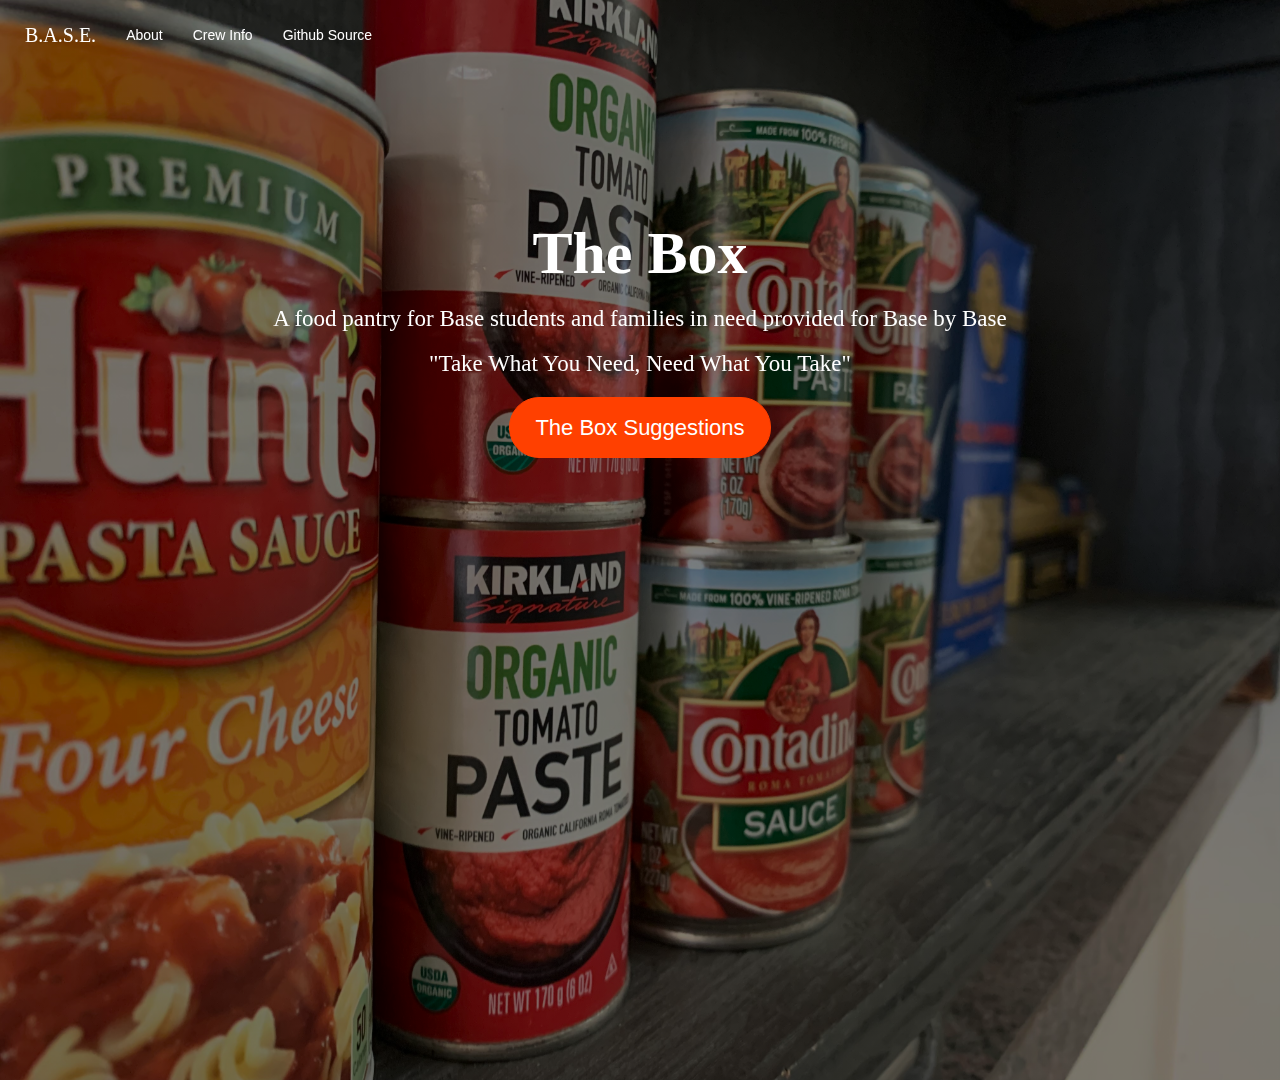
<file: index.html>
<!DOCTYPE html>
<html lang="en" >
<head>
  <meta charset="UTF-8">
  <title>BasePantry.com</title>
  <meta name="viewport" content="width=device-width, initial-scale=1"><link rel='stylesheet' href='https://maxcdn.bootstrapcdn.com/bootstrap/3.3.6/css/bootstrap.min.css'><link rel="stylesheet" href="./style.css">

</head>
<body>
<!-- partial:index.partial.html -->
<div class="container-fluid main">

  <nav class="navbar navbar-default">
    <div class="container-fluid">
      <div class="navbar-header">
        <button type="button" class="navbar-toggle" data-toggle="collapse" data-target="#myNavbar">
          <span class="icon-bar"></span>
          <span class="icon-bar"></span>
          <span class="icon-bar"></span> 
        </button>
        <a class="navbar-brand" href="https://base.beaverton.k12.or.us/">B.A.S.E.</a>
      </div>
      <div class="collapse navbar-collapse" id="myNavbar">
        <ul class="nav navbar-nav">
          <li><a href="About/index.html">About</a></li>
          <li><a href="Slide/index.html">Crew Info</a></li>
          <li><a href="https://github.com/KadenFlemingBSD/public">Github Source</a></li>
        </ul>
      </div>
    </div>
  </nav>

  <div id="myCarousel" class="carousel carousel-fade slide" data-ride="carousel" data-interval="3000">
    <div class="carousel-inner" role="listbox">
      <div class="item active background a"></div>
      <div class="item background b"></div>
      <div class="item background c"></div>
      <div class="item background e"></div>
    </div>
  </div>
  
  <div class="covertext">
    <div class="col-lg-10" style="float:none; margin:0 auto;">
      <h1 class="title">The Box</h1>
      <h3 class="subtitle">A food pantry for Base students and families in need provided for Base by Base</h3>
      <h3 class="subtitle">"Take What You Need, Need What You Take"</h3>
    </div>
    <div class="col-xs-12 explore">
      <a href="https://forms.gle/QvxRLe8KZhrEuTEv7"><button type="button" class="btn btn-lg explorebtn">The Box Suggestions</button></a>
    </div>
  </div>
  
</div>
<!-- partial -->
  <script src='https://cdnjs.cloudflare.com/ajax/libs/jquery/2.2.2/jquery.min.js'></script>
<script src='https://maxcdn.bootstrapcdn.com/bootstrap/3.3.6/js/bootstrap.min.js'></script><script  src="./script.js"></script>

</body>
</html>
</file>
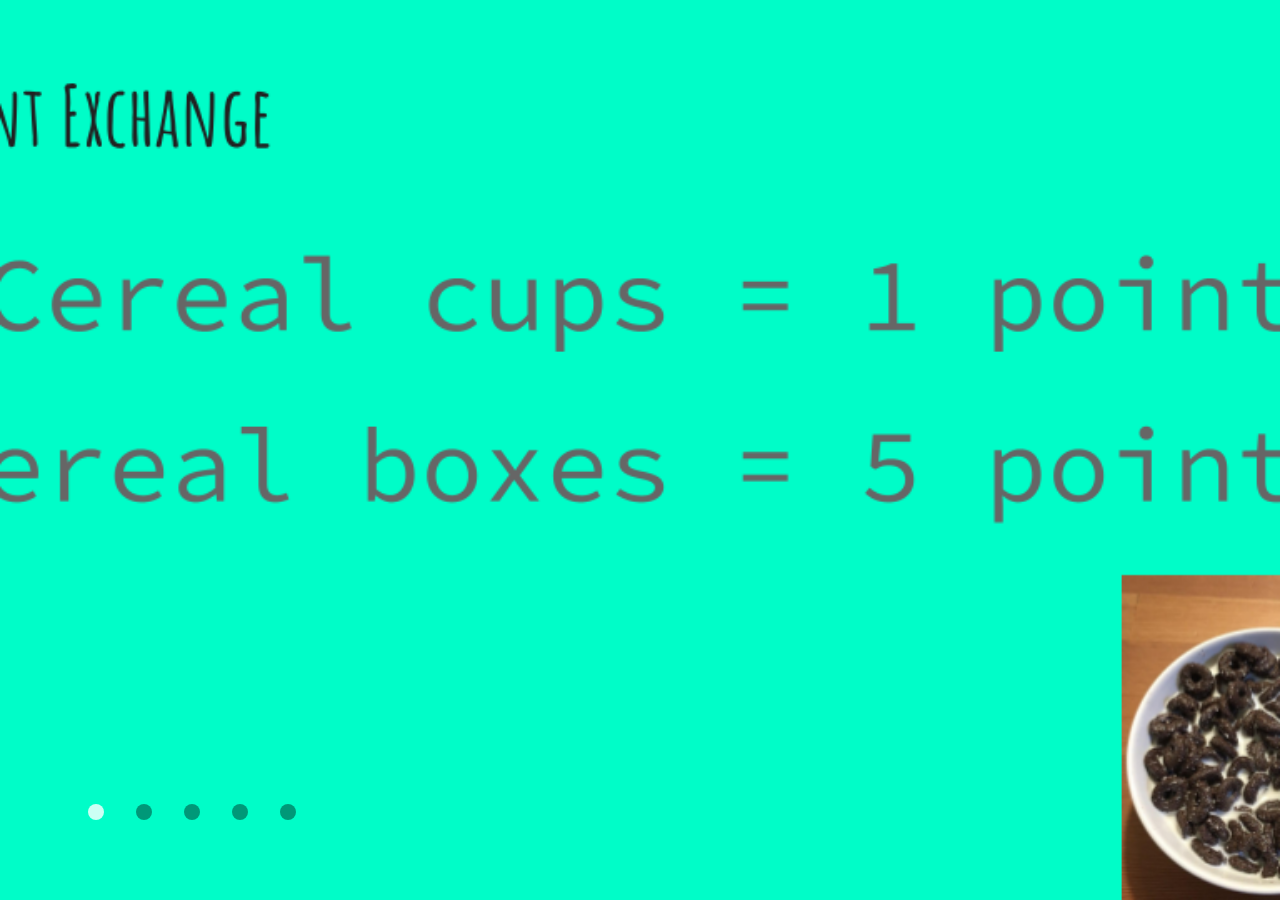
<file: Slide/index.html>
<!DOCTYPE html>
<html lang="en" >
<head>
  <meta charset="UTF-8">
  <title>BasePantry</title>
  <link rel="stylesheet" href="./style.css">

</head>
<body>
<!-- partial:index.partial.html -->
<main class="container">
  <h3 class="page-title"></h3>
  <section class="slideshow">
    <div class="slide">
      <h1 class="slide-title"></h1>
    </div>
    <div class="slide">
      <h1 class="slide-title"></h1>
    </div>
    <div class="slide">
      <h1 class="slide-title"></h1>
    </div>
    <div class="slide">
      <h1 class="slide-title"></h1>
    </div>
    <div class="slide">
      <h1 class="slide-title"></h1>
    </div>
  </section>
  <section class="bars">
    <div class="bar"></div>
    <div class="bar"></div>
    <div class="bar"></div>
    <div class="bar"></div>
    <div class="bar"></div>
    <div class="bar"></div>
    <div class="bar"></div>
    <div class="bar"></div>
  </section>
  <ul class="nav-dots">
    <li class="dot"><a href="#"></a></li>
    <li class="dot"><a href="#"></a></li>
    <li class="dot"><a href="#"></a></li>
    <li class="dot"><a href="#"></a></li>
    <li class="dot"><a href="#"></a></li>
  </ul>
</main>
<!-- partial -->
  <script  src="./script.js"></script>

</body>
</html>
</file>
<file: style.css>
.container-fluid.main{
  position: relative; /* To make the navbar positions relative to this container */
  padding: 0;
}

.navbar-default {
  background-image: none;
  background-color: transparent; /* Make the menu become transparent */
  border-radius: 0px;
  border: 0;
  box-shadow: none;
  padding: 10px;
  position: absolute; /* Make the menu out of the document flow so it can placed anywhere without disturbing other widgets */
  top: 0;
  left: 0;
  right: 0;
  z-index: 10; /* If you delete this line, your menu link won't be clicked because it is behind the background. Applying this code bring the menu in front of the background */
}

.navbar-default .navbar-brand {
  font-family: Verdana;
  color: #ffffff;
  font-size: 20px;
}

.navbar-default .navbar-brand:hover,
.navbar-default .navbar-brand:focus {
  color: #ffffff;
  background-color: transparent;
}

.navbar-default .navbar-nav > li > a {
  color: #ffffff;
}

.navbar-default .navbar-nav > li > a:hover,
.navbar-default .navbar-nav > li > a:focus {
  color: #ffffff;
  background-color: transparent;
}

.navbar-default .navbar-toggle {
  border-color: transparent;
}

.navbar-default .navbar-toggle:hover {
  background-color: transparent;
}

.navbar-default .navbar-toggle:focus {
  background-color: transparent;
}

.navbar-default .navbar-toggle .icon-bar {
  background-color: #ffffff;
}

.carousel .background {
  background-position: center/cover no-repeat;
  background-size: 100% 100%;
  background-repeat: no-repeat;
  height: 1080px;
}

@media (max-width:1080px) {
  .carousel .background {
    background-size: center/cover no-repeat; /* To make the background image looks good */
  }
}

.carousel .background.a {
  background-image: linear-gradient( rgba(0, 0, 0, 0.5), rgba(0, 0, 0, 0.5)), url(p12.jpg);
}

.carousel .background.b {
  background-image: linear-gradient( rgba(0, 0, 0, 0.5), rgba(0, 0, 0, 0.5)), url(p3.jpg);
}

.carousel .background.c {
  background-image: linear-gradient( rgba(0, 0, 0, 0.5), rgba(0, 0, 0, 0.5)), url(p17.jpg);
}

.carousel .background.d {
  background-image: linear-gradient( rgba(0, 0, 0, 0.5), rgba(0, 0, 0, 0.5)), url();
}

.carousel .background.e {
  background-image: linear-gradient( rgba(0, 0, 0, 0.5), rgba(0, 0, 0, 0.5)), url(p15.jpg);
}

.carousel-fade .carousel-inner .item {
  opacity: 0;
  transition: opacity 1.6s; /* The 0.5s describes the duration to make the opacity from 0 to 1 */
}

.carousel-fade .carousel-inner .active {
  opacity: 1;
}

/* CSS Hack to trigger GPU for smooth transition */
@media all and (transform-3d),
(-webkit-transform-3d) {
  .carousel-fade .carousel-inner > .item.next,
  .carousel-fade .carousel-inner > .item.active.right {
    opacity: 0;
    -webkit-transform: translate3d(0, 0, 0);
    transform: translate3d(0, 0, 0);
  }
  .carousel-fade .carousel-inner > .item.prev,
  .carousel-fade .carousel-inner > .item.active.left {
    opacity: 0;
    -webkit-transform: translate3d(0, 0, 0);
    transform: translate3d(0, 0, 0);
  }
  .carousel-fade .carousel-inner > .item.next.left,
  .carousel-fade .carousel-inner > .item.prev.right,
  .carousel-fade .carousel-inner > .item.active {
    opacity: 1;
    -webkit-transform: translate3d(0, 0, 0);
    transform: translate3d(0, 0, 0);
  }
}
/* CSS Hack to trigger GPU for smooth transition */

.covertext {
  position: absolute; /* To make the div to be place anywhere. It is out of the document flow */
  top: 200px; /* The distance between the div with the top of document */
  left: 0px; /* Make the div full width */
  right: 0px; /* Make the div full width */
}

.title {
  font-family: Verdana;
  font-weight: 600;
  font-size: 60px;
  color: #ffffff;
  text-align: center;
}

.subtitle {
  font-family: Verdana;
  font-size: 23px;
  color: #ffffff;
  text-align: center;
}

.explore {
  text-align: center;
  margin-top: 10px;
}

.explore .btn-lg,
.explore .btn-lg:hover {
  border-radius: 30px;
  padding: 15px 25px;
  font-size: 22px;
  background-image: none;
  background-color: #FF4000;
  border-color: #FF4000;
  color: #ffffff;
}

.btn,
.btn:hover {
  border-radius: 0px;
  background-image: none;
  background-color: #FF4000;
  border-color: #FF4000;
  color: #ffffff;
  margin-bottom: 20px;
  box-shadow: none;
  outline: none;
}

.btn:focus,
.btn:active:focus,
.btn.active:focus,
.btn.focus,
.btn:active.focus,
.btn.active.focus {
  color: #ffffff;
  outline: none;
}
</file>
<file: Slide/style.css>
@import url("https://fonts.googleapis.com/css?family=Lora:400,400i,700");
body {
  margin: 0;
}

.container {
  position: relative;
  height: 100vh;
  font-family: Lora, serif;
  color: white;
}
.container h1 {
  margin: 0;
  font-size: 250%;
  font-weight: 700;
  letter-spacing: 0.2em;
  text-shadow: 0 2px 2px black;
}
.container h3 {
  margin: 0;
  letter-spacing: 0.2em;
  text-shadow: 0 2px 2px black;
}
.container .page-title {
  position: absolute;
  left: 4em;
  top: 2em;
  z-index: 1;
}
.container .slideshow {
  position: absolute;
  top: 0;
  left: 0;
  width: 100%;
  height: 100%;
}
.container .slideshow .slide {
  position: absolute;
  top: 0;
  left: 0;
  z-index: -1;
  width: 100%;
  height: 100%;
}
.container .slideshow .slide:first-child {
  z-index: 0;
}
.container .slideshow .slide:nth-child(1) {
  background: url(1.png) center/cover no-repeat;
}
.container .slideshow .slide:nth-child(2) {
  background: url(2.png) center/cover no-repeat;
}
.container .slideshow .slide:nth-child(3) {
  background: url(3.png) center/cover no-repeat;
}
.container .slideshow .slide:nth-child(4) {
  background: url(4.png) center/cover no-repeat;
}
.container .slideshow .slide:nth-child(5) {
  background: url(5.png) center/cover no-repeat;
}
.container .slideshow .slide .slide-title {
  position: absolute;
  top: 40vh;
  left: 2em;
}
.container .bars {
  position: absolute;
  top: 0;
  left: 0;
  width: 100%;
  height: 100%;
  display: flex;
}
.container .bars .bar {
  flex: 1;
  background: #111;
  transform: scaleY(0);
  transform-origin: top;
}
.container .nav-dots {
  position: absolute;
  left: 2em;
  bottom: 4em;
  z-index: 1;
  display: flex;
  margin: 0;
  list-style-type: none;
}
.container .nav-dots .dot {
  width: 1em;
  height: 1em;
  margin: 1em;
}
.container .nav-dots .dot a {
  position: relative;
  display: block;
  height: 1em;
  line-height: 1em;
}
.container .nav-dots .dot a::before {
  position: absolute;
  content: "";
  width: 100%;
  height: 100%;
  background: rgba(0, 0, 0, 0.4);
  border-radius: 50%;
}
.container .nav-dots .dot a:hover::before {
  background: rgba(255, 255, 255, 0.6);
}
.container .nav-dots .dot a.active::before {
  background: rgba(255, 255, 255, 0.8);
}
</file>
